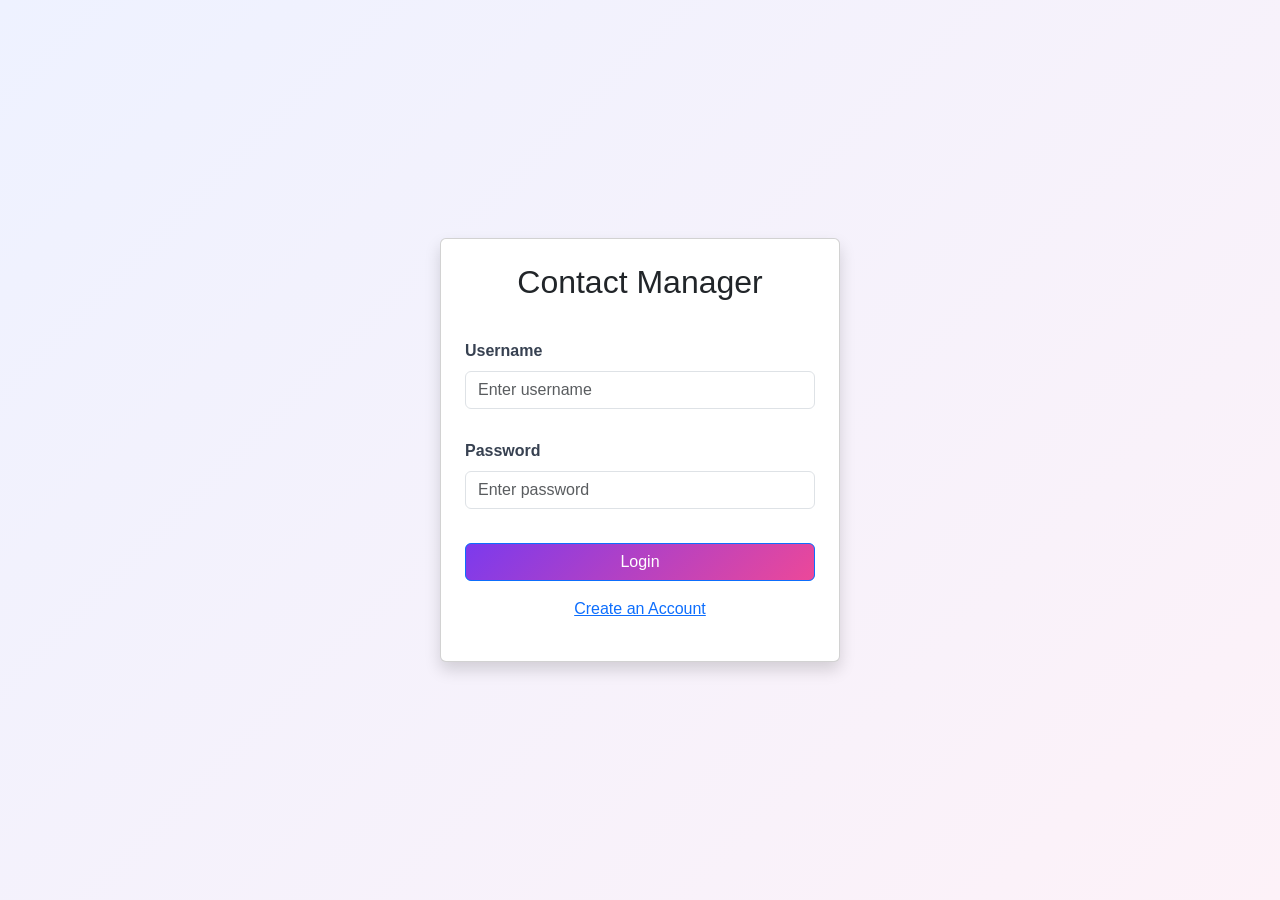
<file: index.html>
<!DOCTYPE html>
<html lang="en">
<head>
    <meta charset="UTF-8">
    <meta name="viewport" content="width=device-width, initial-scale=1.0">
    <title>Contact Manager - Login</title>

    <link href="https://cdn.jsdelivr.net/npm/bootstrap@5.3.3/dist/css/bootstrap.min.css" rel="stylesheet">

    <link rel="stylesheet" href="css/styles.css">
</head>
<body>

<div class="container vh-100 d-flex justify-content-center align-items-center">

    <div class="card shadow p-4" style="width: 400px;">

        <h2 class="text-center mb-4">Contact Manager</h2>

        <div class="mb-3">
            <label class="form-label">Username</label>

            <input
                type="text"
                id="loginName"
                class="form-control"
                placeholder="Enter username">
        </div>

        <div class="mb-3">
            <label class="form-label">Password</label>

            <input
                type="password"
                id="loginPassword"
                class="form-control"
                placeholder="Enter password">
        </div>

        <div class="d-grid mb-3">
            <button
                class="btn btn-primary"
                onclick="doLogin();">
                Login
            </button>
        </div>

        <div class="text-center">
            <a href="register.html">
                Create an Account
            </a>
        </div>

        <div
            id="loginResult"
            class="text-danger text-center mt-3">
        </div>

    </div>

</div>

<script src="js/code.js"></script>

</body>
</html>
</file>
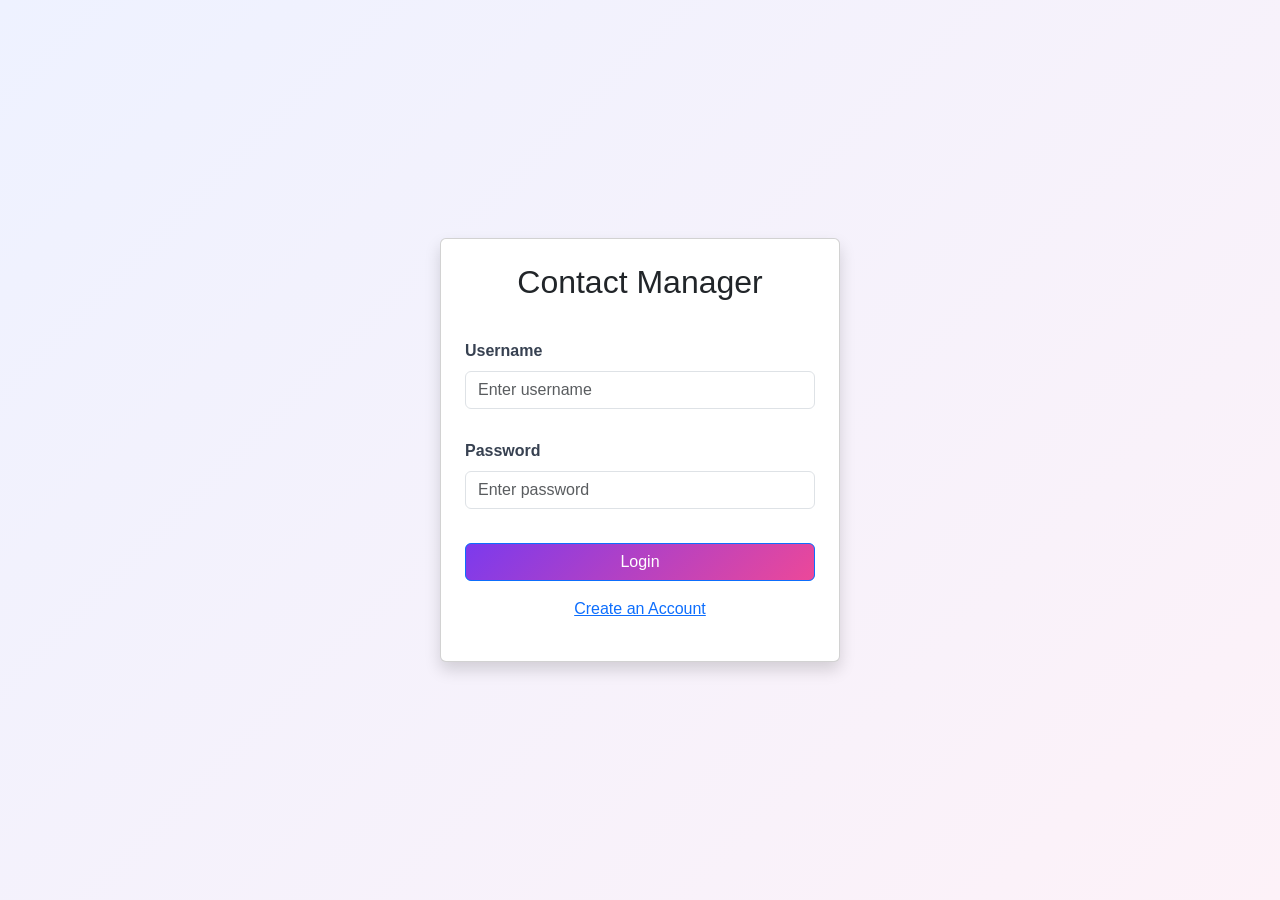
<file: contacts.html>
<!DOCTYPE html>
<html lang="en">
<head>
    <meta charset="UTF-8">
    <meta name="viewport" content="width=device-width, initial-scale=1.0">
    <title>Contact Manager</title>

    <link href="https://cdn.jsdelivr.net/npm/bootstrap@5.3.3/dist/css/bootstrap.min.css" rel="stylesheet">

    <link rel="stylesheet" href="css/styles.css">
</head>
<body onload="checkLogin(); loadContacts();">

<div class="container mt-4">

    <div class="d-flex justify-content-between align-items-center mb-4">
        <h2>My Contacts</h2>

        <button
            class="btn btn-secondary"
            onclick="doLogout();">
            Logout
        </button>
    </div>

    <!-- Add Contact -->

    <div class="card p-4 mb-4">

        <h4 class="mb-3">Add Contact</h4>

        <div class="row g-3">

            <div class="col-md-3">
                <input
                    type="text"
                    id="contactFirstName"
                    class="form-control"
                    placeholder="First Name">
            </div>

            <div class="col-md-3">
                <input
                    type="text"
                    id="contactLastName"
                    class="form-control"
                    placeholder="Last Name">
            </div>

            <div class="col-md-3">
                <input
                    type="email"
                    id="contactEmail"
                    class="form-control"
                    placeholder="Email">
            </div>

            <div class="col-md-3">
                <input
                    type="text"
                    id="contactPhone"
                    class="form-control"
                    placeholder="Phone Number">
            </div>

        </div>

        <div class="mt-3">
            <button
                class="btn btn-success"
                onclick="addContact();">
                Add Contact
            </button>
        </div>

    </div>

    <!-- Search -->

    <div class="card p-4 mb-4">

        <h4 class="mb-3">Search Contacts</h4>

        <div class="input-group">

            <input
                type="text"
                id="searchText"
                class="form-control"
                placeholder="Search by first or last name">

            <button
                class="btn btn-primary"
                onclick="searchContacts();">
                Search
            </button>

            <button
                class="btn btn-outline-secondary"
                onclick="loadContacts();">
                Show All
            </button>

        </div>

    </div>

    <!-- Contact Table -->

    <div class="card p-4">

        <h4 class="mb-3">My Contact List</h4>

        <div class="table-responsive">

            <table class="table table-striped table-bordered">

                <thead>

                    <tr>
                        <th>First Name</th>
                        <th>Last Name</th>
                        <th>Email</th>
                        <th>Phone</th>
                        <th>Actions</th>
                    </tr>

                </thead>

                <tbody id="contactTableBody">

                </tbody>

            </table>

        </div>

    </div>

</div>

<script src="js/code.js?v=3"></script>

</body>
</html>
</file>
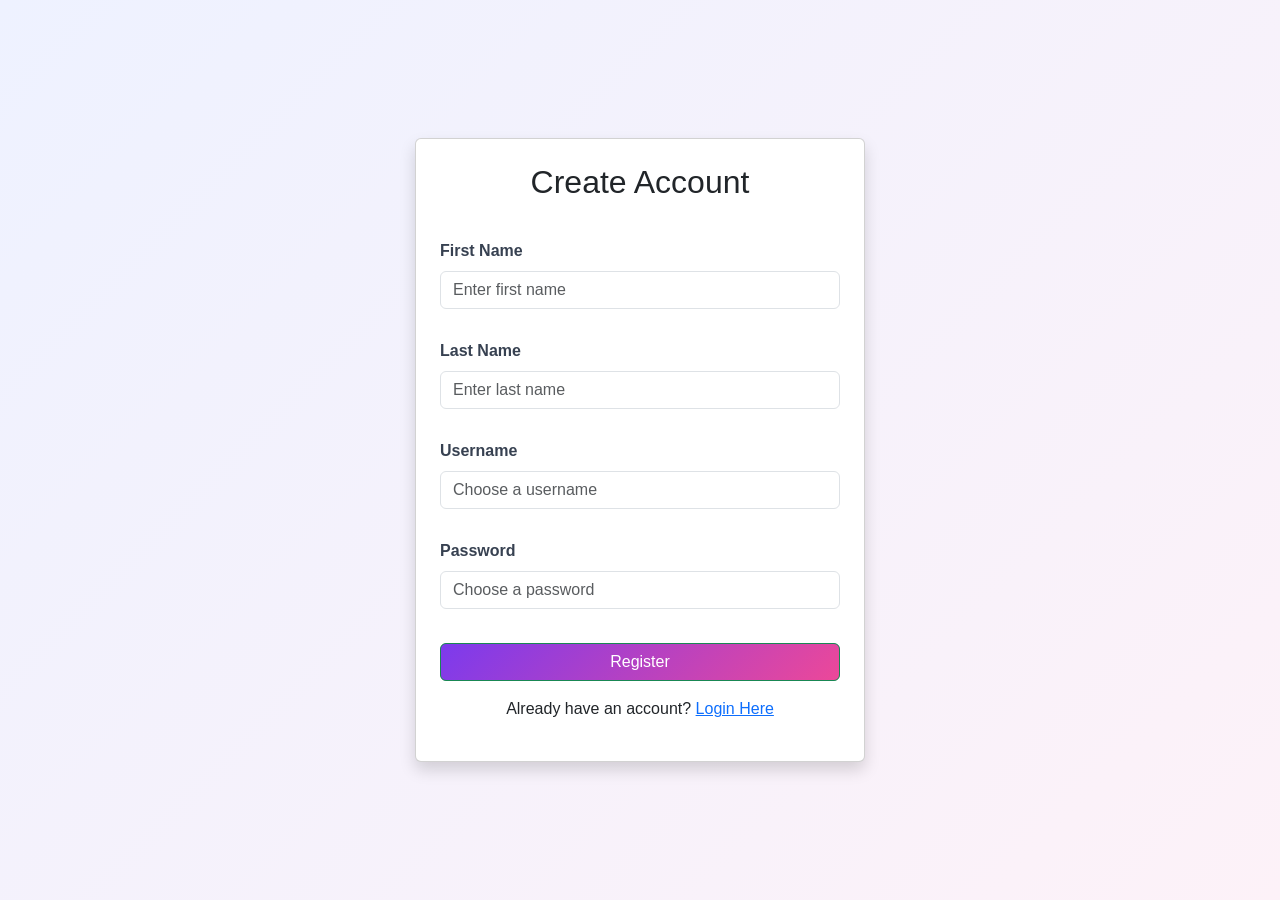
<file: register.html>
<!DOCTYPE html>
<html lang="en">
<head>
    <meta charset="UTF-8">
    <meta name="viewport" content="width=device-width, initial-scale=1.0">
    <title>Contact Manager - Register</title>

    <link href="https://cdn.jsdelivr.net/npm/bootstrap@5.3.3/dist/css/bootstrap.min.css" rel="stylesheet">

    <link rel="stylesheet" href="css/styles.css">
</head>
<body>

<div class="container vh-100 d-flex justify-content-center align-items-center">

    <div class="card shadow p-4" style="width: 450px;">

        <h2 class="text-center mb-4">
            Create Account
        </h2>

        <div class="mb-3">
            <label class="form-label">
                First Name
            </label>

            <input
                type="text"
                id="firstName"
                class="form-control"
                placeholder="Enter first name">
        </div>

        <div class="mb-3">
            <label class="form-label">
                Last Name
            </label>

            <input
                type="text"
                id="lastName"
                class="form-control"
                placeholder="Enter last name">
        </div>

        <div class="mb-3">
            <label class="form-label">
                Username
            </label>

            <input
                type="text"
                id="registerLogin"
                class="form-control"
                placeholder="Choose a username">
        </div>

        <div class="mb-3">
            <label class="form-label">
                Password
            </label>

            <input
                type="password"
                id="registerPassword"
                class="form-control"
                placeholder="Choose a password">
        </div>

        <div class="d-grid mb-3">
            <button
                class="btn btn-success"
                onclick="doRegister();">
                Register
            </button>
        </div>

        <div class="text-center">
            Already have an account?
            <a href="index.html">
                Login Here
            </a>
        </div>

        <div
            id="registerResult"
            class="text-danger text-center mt-3">
        </div>

    </div>

</div>

<script src="js/code.js"></script>

</body>
</html>
</file>
<file: css/styles.css>
* {
  box-sizing: border-box;
}

body {
  margin: 0;
  font-family: "Trebuchet MS", Arial, sans-serif;
  background: linear-gradient(135deg, #eef2ff, #fdf2f8);
  color: #1f2937;
}

.hidden {
  display: none !important;
}

.auth-page {
  min-height: 100vh;
  display: flex;
  justify-content: center;
  align-items: center;
}

/* Login/Register Card */
.auth-card {
  width: 100%;
  max-width: 430px;
  background: rgba(255, 255, 255, 0.92);
  padding: 34px;
  border-radius: 24px;
  box-shadow: 0 18px 40px rgba(79, 70, 229, 0.18);
  border: 1px solid rgba(255,255,255,0.8);
}

.auth-card h1 {
  text-align: center;
  color: #4f46e5;
  margin-bottom: 8px;
}

.subtitle {
  text-align: center;
  color: #6b7280;
  margin-bottom: 24px;
}

label {
  display: block;
  font-weight: bold;
  margin-top: 14px;
  margin-bottom: 6px;
  color: #374151;
}

input {
  width: 100%;
  padding: 13px;
  border: 1px solid #d8b4fe;
  border-radius: 14px;
  font-size: 15px;
  background: #ffffff;
}

input:focus {
  outline: none;
  border-color: #7c3aed;
  box-shadow: 0 0 0 4px rgba(124, 58, 237, 0.12);
}

button {
  width: 100%;
  margin-top: 18px;
  padding: 13px;
  border: none;
  border-radius: 14px;
  background: linear-gradient(135deg, #7c3aed, #ec4899);
  color: white;
  font-weight: bold;
  cursor: pointer;
}

button:hover {
  opacity: 0.92;
}

.switch-text {
  text-align: center;
  margin-top: 22px;
}

.switch-text a {
  color: #7c3aed;
  font-weight: bold;
  text-decoration: none;
}

.message {
  margin-top: 14px;
  color: #dc2626;
  font-weight: bold;
  text-align: center;
}

.success {
  color: #15803d;
}

/* Dashboard */
.dashboard {
  width: 92%;
  max-width: 1100px;
  margin: 30px auto;
}

.dashboard-header {
  background: linear-gradient(135deg, #4f46e5, #9333ea);
  color: white;
  padding: 26px;
  border-radius: 24px;
  display: flex;
  justify-content: space-between;
  align-items: center;
  margin-bottom: 24px;
  box-shadow: 0 15px 35px rgba(79, 70, 229, 0.25);
}

.dashboard-header p {
  margin-bottom: 0;
  color: #ede9fe;
}

.logout-btn {
  width: auto;
  background: white;
  color: #4f46e5;
  padding: 11px 20px;
}

.grid-layout {
  display: grid;
  grid-template-columns: 1fr 1.5fr;
  gap: 24px;
}

.panel {
  background: white;
  padding: 24px;
  border-radius: 24px;
  box-shadow: 0 10px 25px rgba(124, 58, 237, 0.12);
  border-top: 5px solid #c084fc;
}

.panel h2 {
  color: #4f46e5;
}

/* Search */
.search-row {
  display: grid;
  grid-template-columns: 1fr 120px;
  gap: 12px;
}

.search-row button {
  margin-top: 0;
}

.small-note {
  color: #6b7280;
  font-size: 14px;
  margin-top: 12px;
}

/* Contacts */
.contact-card {
  background: #faf5ff;
  border-left: 6px solid #ec4899;
  border-radius: 18px;
  padding: 16px;
  margin-bottom: 14px;
}

.contact-card h3 {
  margin: 0 0 8px 0;
  color: #4f46e5;
}

.contact-card p {
  margin: 5px 0;
  color: #374151;
}

.contact-actions {
  display: flex;
  gap: 10px;
  margin-top: 12px;
}

.edit-btn {
  background: #8b5cf6;
}

.delete-btn {
  background: #f43f5e;
}

/* Modal */
.modal {
  position: fixed;
  inset: 0;
  background: rgba(31, 41, 55, 0.65);
  display: flex;
  justify-content: center;
  align-items: center;
}

.modal-content {
  width: 100%;
  max-width: 450px;
  background: white;
  padding: 28px;
  border-radius: 24px;
}

.modal-buttons {
  display: grid;
  grid-template-columns: 1fr 1fr;
  gap: 12px;
}

.secondary-btn {
  background: #6b7280;
}

@media (max-width: 800px) {
  .grid-layout {
    grid-template-columns: 1fr;
  }

  .dashboard-header {
    flex-direction: column;
    align-items: flex-start;
    gap: 14px;
  }

  .logout-btn {
    width: 100%;
  }

  .search-row {
    grid-template-columns: 1fr;
  }
}
</file>
